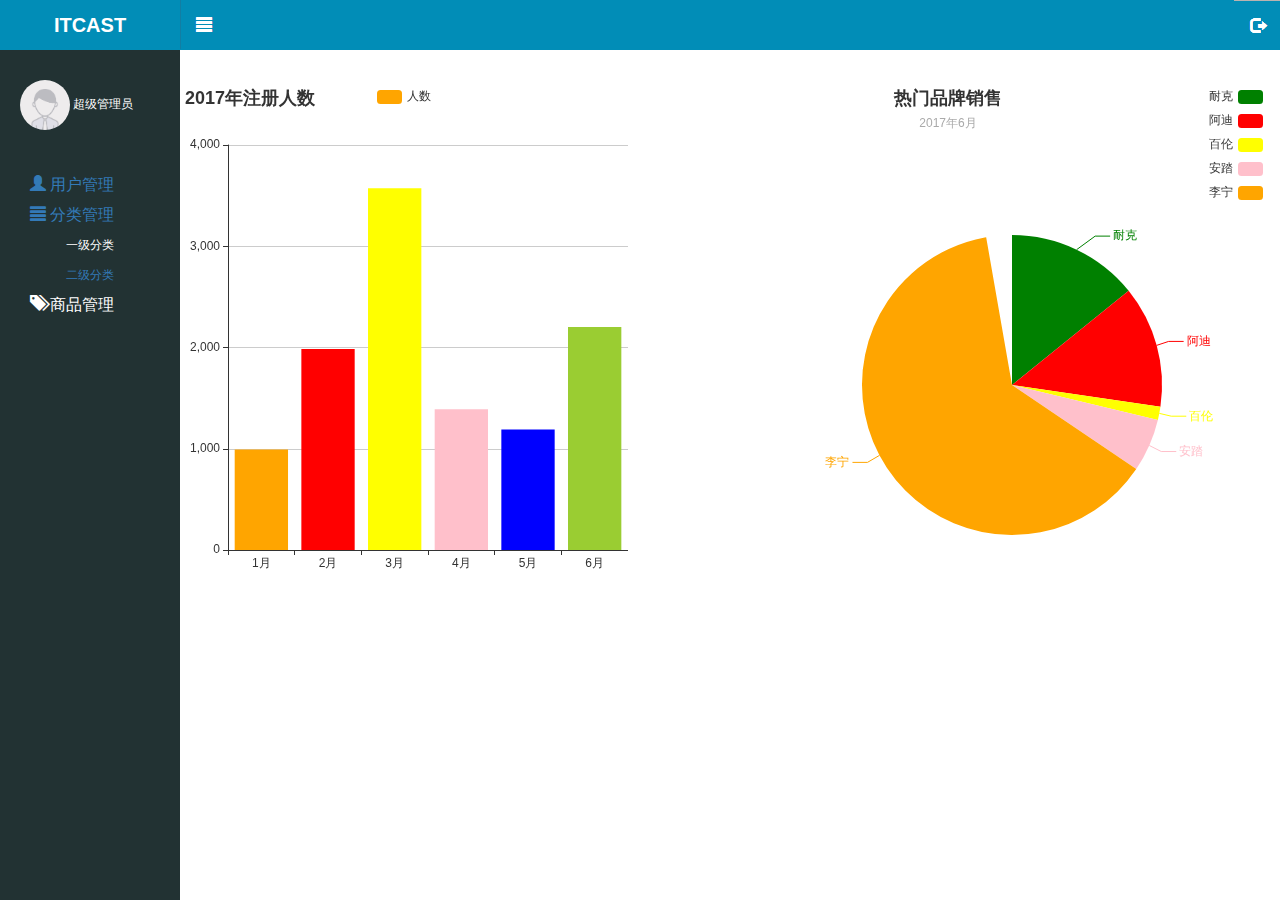
<file: public/admin/index.html>
<!DOCTYPE html>
<html lang="en">
<head>
    <meta charset="UTF-8">
    <title>Title</title>
    <link rel="stylesheet" href="css/index.css">
    <link rel="stylesheet" href="lib/bootstrap/css/bootstrap.css">
</head>
<body>
<div class="box">
    <div class="header">
        <h2 class="header-l">ITCAST</h2>
        <div class="header-l">
            <a href="###"><img src="images/header-l.png" alt=""> </a>
        </div>
        <div class="header-r">
            <a href="###" class="btn-primary" data-toggle="modal" data-target=".bs-example-modal-sm"><img src="images/header-r.png" alt=""></a>
        </div>

    </div>
    <div class="commin">
        <div class="com-l">
            <div class="com-l-top">
                <a href="###"><img src="images/default.png" alt=""></a>
                超级管理员
            </div>
            <ul>
                <li><a href="userManage.html"><i class="glyphicon glyphicon-user"></i>用户管理</a></li>
                <li><a href="first.html"><i class="glyphicon glyphicon-align-justify"></i>分类管理</a>
                    <ol>
                        <li>一级分类</li>
                        <li><a href="second.html">二级分类</a></li>
                    </ol>
                </li>
                <li><i class="glyphicon glyphicon-tags"></i>商品管理</li>

            </ul>
        </div>
    </div>
    <div class="ad_content">
        <div class="picTable"></div>
        <div class="picTable"></div>
    </div>




    <!--退出-->
    <div class="modal fade bs-example-modal-sm" tabindex="-1" role="dialog" aria-labelledby="mySmallModalLabel">
        <div class="modal-dialog modal-sm" role="document">
            <div class="modal-content">
                <div class="modal-header">
                    <button type="button" class="close" data-dismiss="modal" aria-label="Close"><span
                            aria-hidden="true">&times;</span></button>
                    <h4 class="modal-title" id="myModalLabel">温馨提示</h4>
                </div>
                <div class="modal-body">
                    <p>您确定要退出后台系统吗</p>
                </div>
                <div class="modal-footer">
                    <button type="button" class="btn btn-default" data-dismiss="modal">取消</button>
                    <button type="button" class="btnT btn-primary">确定</button>
                </div>
            </div>
        </div>
    </div>
</div>
<script src="lib/jquery/jquery.js"></script>
<script src="lib/bootstrap/js/bootstrap.js"></script>
<script src="lib/echarts/echarts.min.js"></script>
<script src="js/index.js"></script>
</body>
</html>
</file>
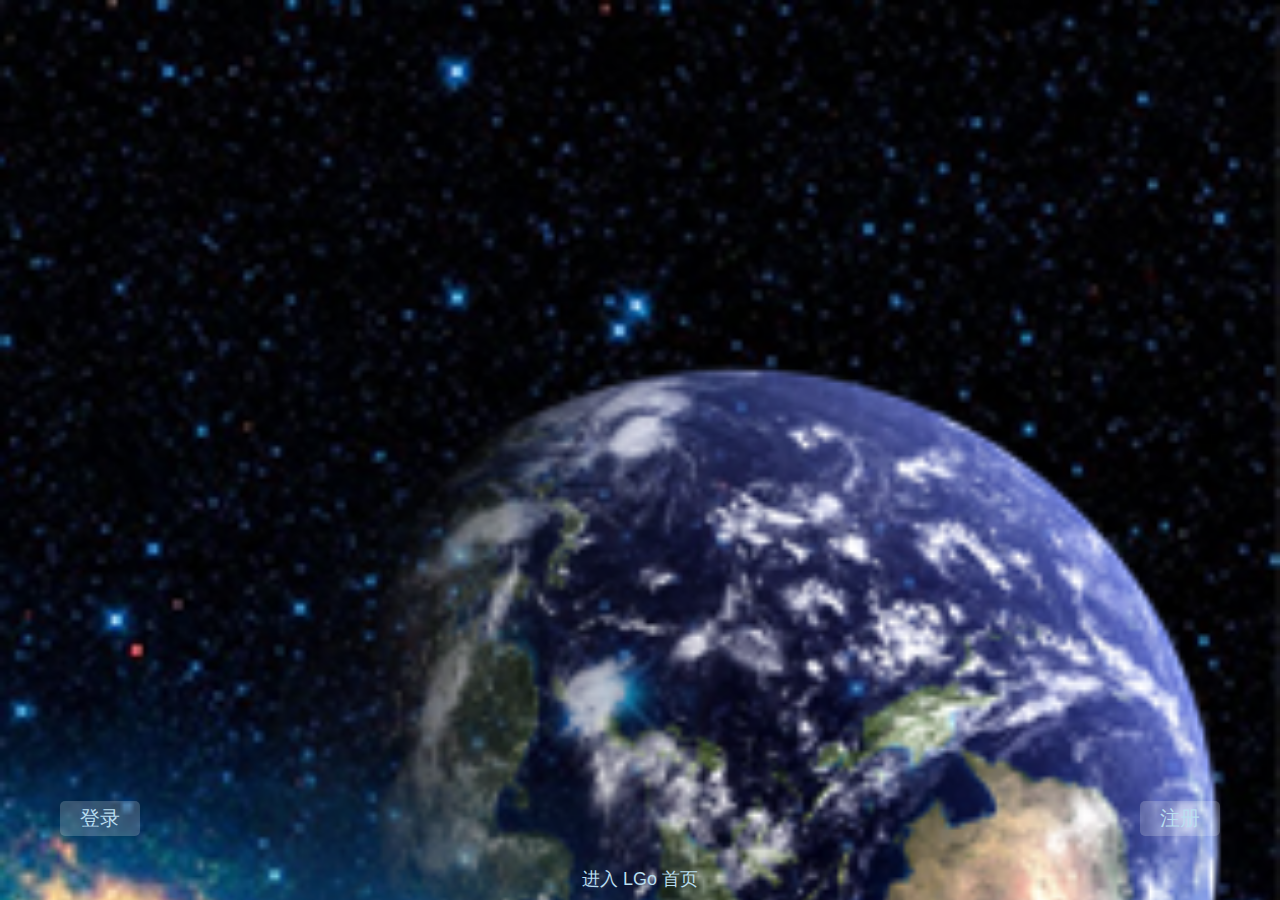
<file: public/mobile/index.html>
<!DOCTYPE html>
<html lang="en">
<head>
    <meta charset="UTF-8">
    <title>LGo,一起购</title>
    <meta name="viewport"
          content="width=device-width, user-scalable=no, initial-scale=1.0, maximum-scale=1.0, minimum-scale=1.0">
    <link rel="stylesheet" href="css/index.css">
</head>
<body>
    <div class="login1">
        <div class="log">
            <a href="user/register.html">登录</a>
            <a href="user/login.html">注册</a>
        </div>
        <div class="enterGoods">
            <a href="goodsIndex.html">进入 LGo 首页</a>
        </div>


    </div>

</body>
</html>
</file>
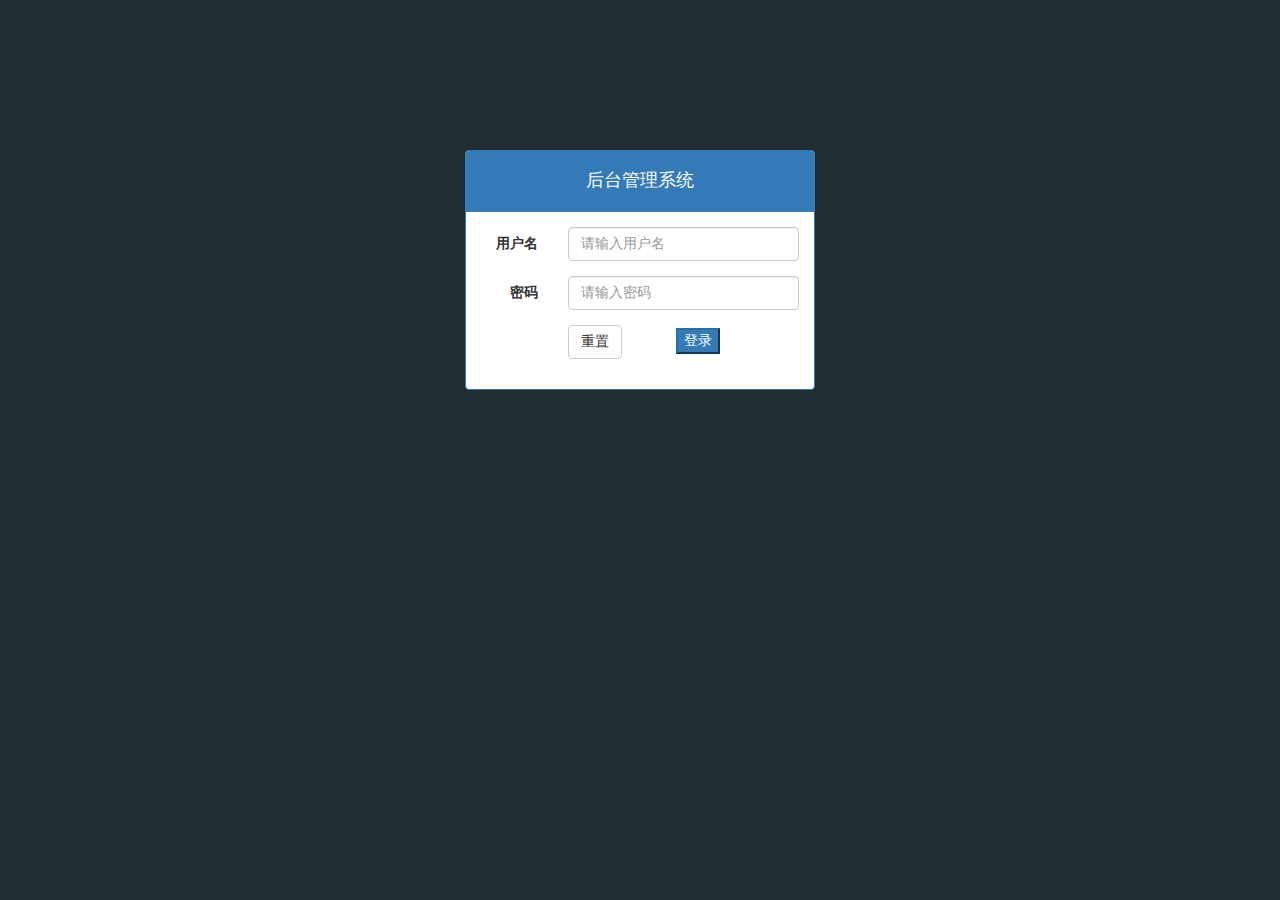
<file: public/admin/login.html>
<!DOCTYPE html>
<html>

<head lang="en">
    <meta charset="UTF-8">
    <title>后台管理系统-登录</title>
    <link rel="stylesheet" href="./lib/bootstrap/css/bootstrap.css" />
    <link rel="stylesheet" href="./lib/bootstrap-validator/css/bootstrapValidator.css">
    <link rel="stylesheet" href="./lib/nprogress/nprogress.css" />
    <link rel="stylesheet" href="css/login.css">
</head>

<body class="bg_login">
    <div class="container">
        <div class="col-md-4 col-md-offset-4">
            <div class="panel panel-primary mt_150">
                <div class="panel-heading text-center">
                    <h4>后台管理系统</h4>
                </div>
                <div class="panel-body">
                    <form id="form" class="form-horizontal" autocomplete="off">
                        <div class="form-group">
                            <label for="inputUserName3" class="col-sm-3 control-label">用户名</label>
                            <div class="col-sm-9">
                                <input name="username" type="text" class="form-control" id="inputUserName3" placeholder="请输入用户名">
                            </div>
                        </div>
                        <div class="form-group">
                            <label for="inputPassword3" class="col-sm-3 control-label">密码</label>
                            <div class="col-sm-9">
                                <input name="password" type="password" class="form-control" id="inputPassword3" placeholder="请输入密码">
                            </div>
                        </div>
                        <div class="form-group">
                            <div class="col-sm-offset-3 col-sm-10">
                                <button type="reset" class="btn btn-default mr_50">重置</button>
                                <button type="submit" class="btnT btn-primary">登录</button>
                            </div>
                        </div>
                    </form>
                </div>
            </div>
        </div>
    </div>
    <script src="./lib/jquery/jquery.min.js"></script>
    <script src="./lib/bootstrap/js/bootstrap.min.js"></script>
    <script src="./lib/bootstrap-validator/js/bootstrapValidator.js"></script>
    <script src="./lib/nprogress/nprogress.js"></script>
    <script src="js/login.js"></script>
    <script src="js/admin.js"></script>
</body>

</html>
</file>
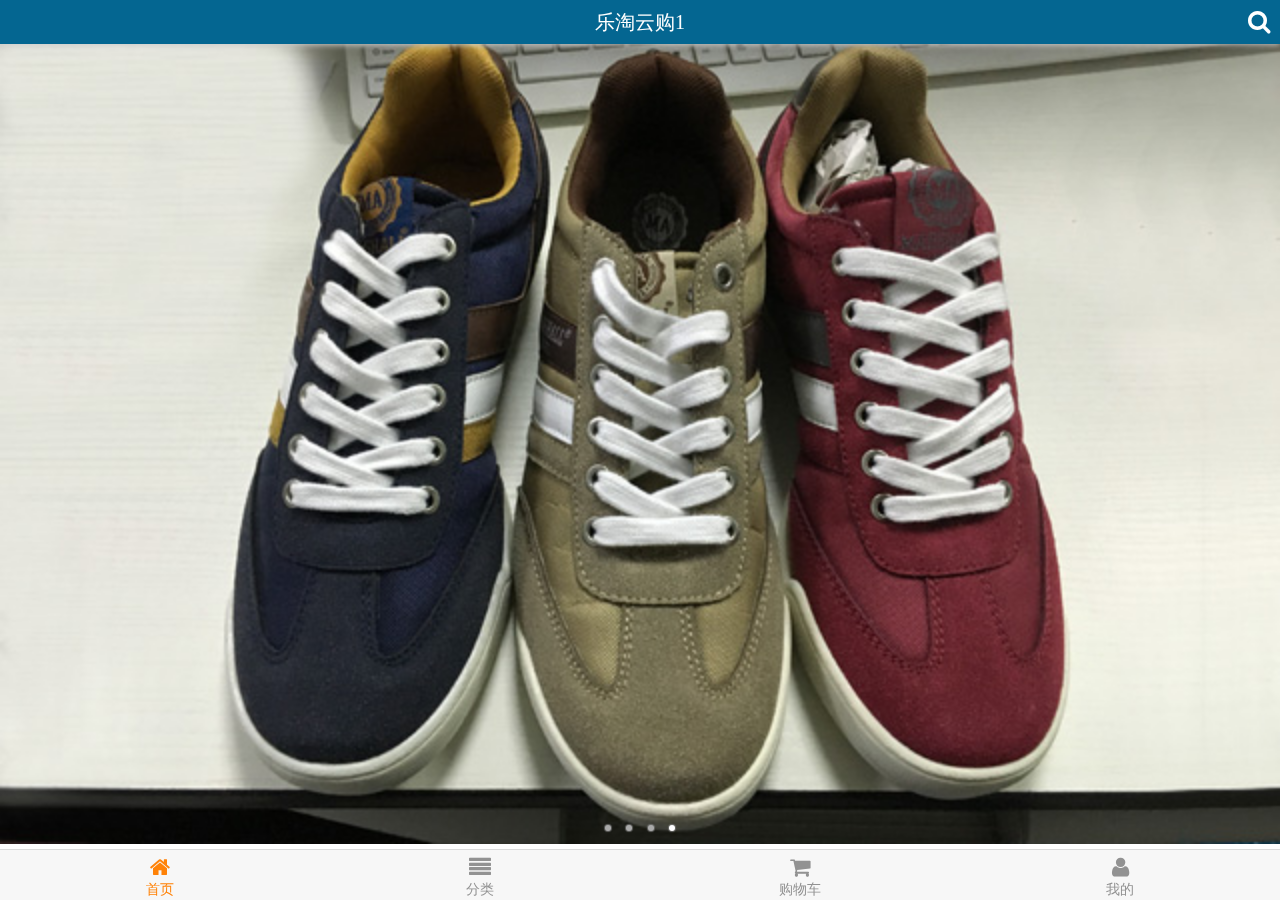
<file: public/mobile/goodsIndex.html>
<!DOCTYPE html>
<html lang="en">
<head>
    <meta charset="UTF-8">
    <title>LGo,一起购</title>
    <meta name="viewport"
          content="width=device-width, user-scalable=no, initial-scale=1.0, maximum-scale=1.0, minimum-scale=1.0">
    <link rel="icon" href="favicon.ico">
    <link rel="stylesheet" href="lib/mui/mui.min.css">
    <link rel="stylesheet" href="lib/fonts/font-awesome.min.css">

    <link rel="stylesheet" href="css/goodsIndex.css">
</head>
<body class="mui-android mui-android-5 mui-android-5-0">
<div class="lt-show">
    <!--头部-->
    <!--头部-->
    <header class="lt-header mui-bar mui-bar-nav">
        <a href="search/search.html" id="info" class="mui-icon fa fa-search mui-pull-right"></a>
        <h1 class="mui-title">乐淘云购1</h1>
    </header>

    <!--底部-->
    <footer class="lt-footer mui-bar mui-bar-tab ">
        <a class="mui-item mui-active" href="goodsIndex.html">
            <span class="mui-icon fa fa-home"></span>
            <span class="mui-tab-label">首页</span>
        </a>
        <a class="mui-item" href="classify.html">
            <span class="mui-icon fa fa-align-justify"></span>
            <span class="mui-tab-label">分类</span>
        </a>
        <a class="mui-item" href="shopping.html">
            <span class="mui-icon fa fa-shopping-cart"></span>
            <span class="mui-tab-label">购物车</span>
        </a>
        <a class="mui-item" href="user/user.html">
            <span class="mui-icon fa fa-user"></span>
            <span class="mui-tab-label">我的</span>
        </a>
    </footer>



    <div class="lt-comment mui-scroll-wrapper">
        <div class="mui-scroll">
                <!--图片轮播-->
                <div id="slider" class="mui-slider" data-slidershowtimer="223">
                    <div class=" mui-slider-group mui-slider-loop"
                         style="transform: translate3d(-1440px, 0px, 0px) translateZ(0px); transition-timing-function: cubic-bezier(0.165, 0.84, 0.44, 1); transition-duration: 0ms;">
                        <!-- 额外增加的一个节点(循环轮播：第一个节点是最后一张轮播) -->
                        <div class="mui-slider-item mui-slider-item-duplicate">
                            <a href="#">
                                <img src="./images/banner4.png">
                            </a>
                        </div>
                        <!-- 第一张 -->
                        <div class="mui-slider-item">
                            <a href="#">
                                <img src="./images/banner1.png">
                            </a>
                        </div>
                        <!-- 第二张 -->
                        <div class="mui-slider-item">
                            <a href="#">
                                <img src="./images/banner2.png">
                            </a>
                        </div>
                        <!-- 第三张 -->
                        <div class="mui-slider-item">
                            <a href="#">
                                <img src="./images/banner3.png">
                            </a>
                        </div>
                        <!-- 第四张 -->
                        <div class="mui-slider-item mui-active">
                            <a href="#">
                                <img src="./images/banner4.png">
                            </a>
                        </div>
                        <!-- 额外增加的一个节点(循环轮播：最后一个节点是第一张轮播) -->
                        <div class="mui-slider-item mui-slider-item-duplicate">
                            <a href="#">
                                <img src="./images/banner1.png">
                            </a>
                        </div>
                    </div>
                    <div class="mui-slider-indicator">
                        <div class="mui-indicator"></div>
                        <div class="mui-indicator"></div>
                        <div class="mui-indicator"></div>
                        <div class="mui-indicator mui-active"></div>
                    </div>
                </div>
                <!--九宫格-->
                <div class="carousel">
                    <div class="shoe w mui-content">
                        <ul class="mui-table-view mui-grid-view mui-grid-9">
                            <li class="mui-table-view-cell mui-media mui-col-xs-4"><a href="#">
                                <img src="images/nav1.png" alt="">
                            </a></li>
                            <li class="mui-table-view-cell mui-media mui-col-xs-4"><a href="#">
                                <img src="images/nav2.png" alt="">
                            </a></li>
                            <li class="mui-table-view-cell mui-media mui-col-xs-4"><a href="#">
                                <img src="images/nav3.png" alt="">
                            </a></li>
                            <li class="mui-table-view-cell mui-media mui-col-xs-4"><a href="#">
                                <img src="images/nav4.png" alt="">
                            </a></li>
                            <li class="mui-table-view-cell mui-media mui-col-xs-4"><a href="#">
                                <img src="images/nav5.png" alt="">
                            </a></li>
                            <li class="mui-table-view-cell mui-media mui-col-xs-4"><a href="#">
                                <img src="images/nav6.png" alt="">
                            </a></li>
                        </ul>
                    </div>

                </div>
                <!--出售-->
                <div class="sale w">
                    <div class="s-l">
                        <a href="###"><img src="images/active1.png" alt=""></a>
                        <a href="###"><img src="images/active2.png" alt=""></a>
                        <a href="###"><img src="images/active4.png" alt=""></a>
                        <a href="###"><img src="images/active5.png" alt=""></a>
                    </div>
                    <div class="s-r">
                        <a href="###"><img src="images/active3.png" alt=""></a>
                    </div>
                </div>
                <!--品牌专区-->
                <div class="brand w">
                    <div class="b_t">
                        <img src="images/title0.png" alt="">
                    </div>
                    <div class="b_b">
                        <a href="###"><img src="images/brand1.png" alt=""></a>
                        <a href="###"><img src="images/brand2.png" alt=""></a>
                        <a href="###"><img src="images/brand3.png" alt=""></a>
                        <a href="###"><img src="images/brand4.png" alt=""></a>
                        <a href="###"><img src="images/brand5.png" alt=""></a>
                        <a href="###"><img src="images/brand6.png" alt=""></a>
                        <a href="###"><img src="images/brand7.png" alt=""></a>
                        <a href="###"><img src="images/brand8.png" alt=""></a>

                    </div>
                </div>
                <!--运动生活专区-->
                <div class="sport w">
                    <div class="s_t">
                        <img src="images/title1.png" alt="">
                    </div>
                    <div class="s_b">
                        <div class="sport-show">
                            <a href="###"><img src="images/product.jpg" alt=""></a>
                            <p>adidas阿迪达斯 男士 场下休闲篮球鞋</p>
                            <p class="price">
                                <i>&yen;560</i>
                                <span class="del">&yen;888</span>
                            </p>
                            <a href="search/merDetails.html" class="buy">立即购买</a>
                        </div>
                        <div class="sport-show">
                            <a href="###"><img src="images/product.jpg" alt=""></a>
                            <p>adidas阿迪达斯 男士 场下休闲篮球鞋</p>
                            <p class="price">
                                <i>&yen;560</i>
                                <span class="del">&yen;888</span>
                            </p>
                            <a href="search/merDetails.html" class="buy">立即购买</a>
                        </div>
                        <div class="sport-show">
                            <a href="###"><img src="images/product.jpg" alt=""></a>
                            <p>adidas阿迪达斯 男士 场下休闲篮球鞋</p>
                            <p class="price">
                                <i>&yen;560</i>
                                <span class="del">&yen;888</span>
                            </p>
                            <a href="search/merDetails.html" class="buy">立即购买</a>
                        </div>
                        <div class="sport-show">
                            <a href="###"><img src="images/product.jpg" alt=""></a>
                            <p>adidas阿迪达斯 男士 场下休闲篮球鞋</p>
                            <p class="price">
                                <i>&yen;560</i>
                                <span class="del">&yen;888</span>
                            </p>
                            <a href="search/merDetails.html" class="buy">立即购买</a>
                        </div>

                    </div>
                </div>
            </div>
    </div>

</div>

<script src="lib/mui/mui.min.js"></script>
<script src="js/goodsIndex.js"></script>

</body>
</html>
</file>
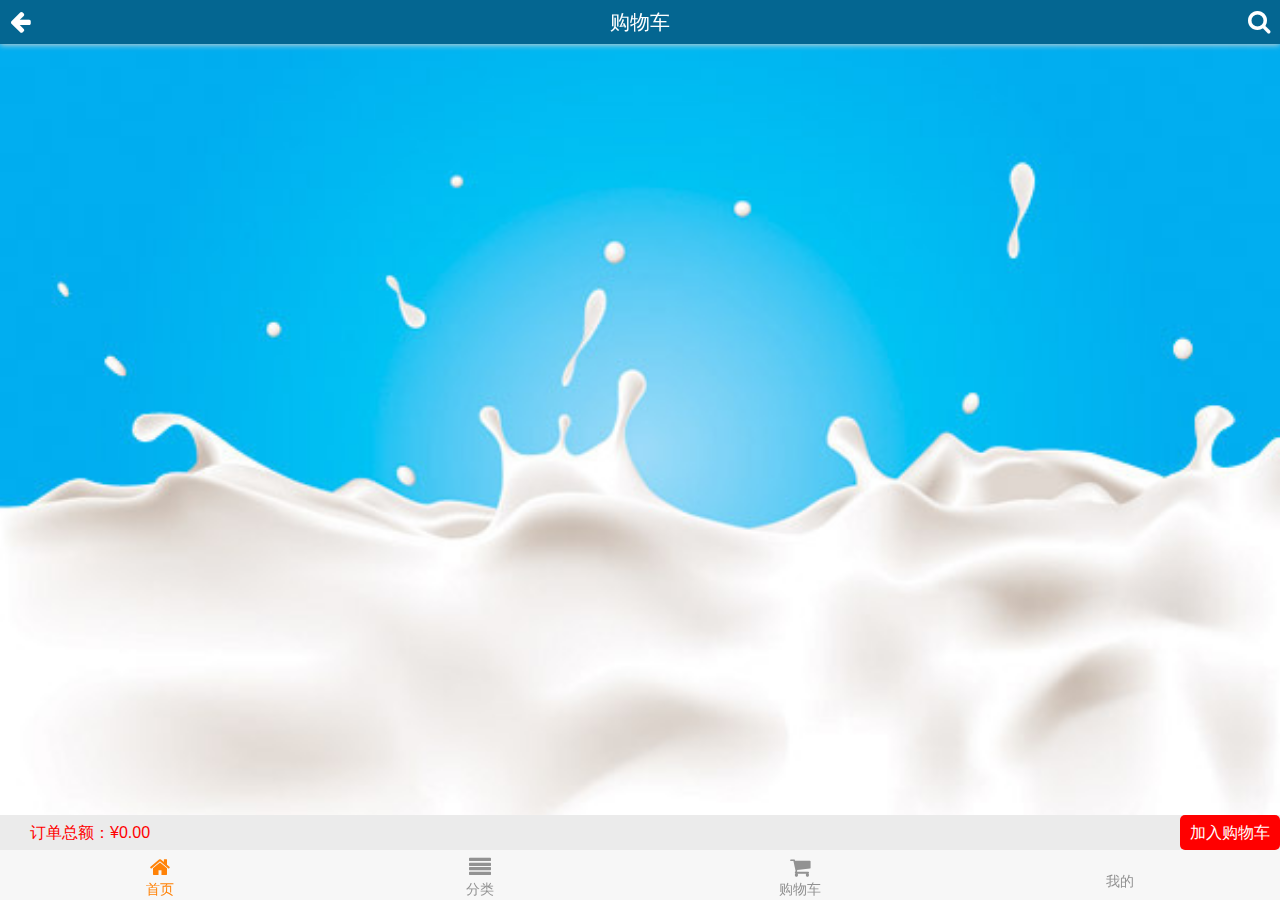
<file: public/mobile/search/merDetails.html>
<!DOCTYPE html>
<html lang="en">
<head>
    <meta charset="UTF-8">
    <title>LGo,一起购</title>
    <meta name="viewport"
          content="width=device-width, user-scalable=no, initial-scale=1.0, maximum-scale=1.0, minimum-scale=1.0">
    <link rel="icon" href="../favicon.ico">
    <link rel="stylesheet" href="../lib/mui/mui.min.css">
    <link rel="stylesheet" href="../css/search/merDetails.css">
    <link rel="stylesheet" href="../lib/fonts/font-awesome.min.css">
</head>
<body class="mui-android mui-android-5 mui-android-5-0">
<div class="lt-merDetails">
    <!--头部-->
    <header class="lt-header mui-bar mui-bar-nav">
        <a class="mui-icon fa fa-arrow-left mui-plus-visible"></a>
        <a href="search.html" id="info" class="mui-icon fa fa-search mui-pull-right"></a>
        <h1 class="mui-title">购物车</h1>
    </header>

    <!--底部-->
    <footer class="lt-footer mui-bar mui-bar-tab ">
        <a class="mui-item mui-active" href="../goodsIndex.html">
            <span class="mui-icon fa fa-home"></span>
            <span class="mui-tab-label">首页</span>
        </a>
        <a class="mui-item" href="../classify.html">
            <span class="mui-icon fa fa-align-justify"></span>
            <span class="mui-tab-label">分类</span>
        </a>
        <a class="mui-item" href="../shopping.html">
            <span class="mui-icon fa fa-shopping-cart"></span>
            <span class="mui-tab-label">购物车</span>
        </a>
        <a class="mui-item" href="../user/user.html">
            <span class="mui-icon fa fa-user-o"></span>
            <span class="mui-tab-label">我的</span>
        </a>
    </footer>

    <!--主体-->
    <div class="lt-comment" id="wrapper">


        <div class="mui-scroll-wrapper">
            <div class="mui-scroll">
                <div class="com">
                    <!--图片轮播-->
                    <div id="slider" class="mui-slider" data-slidershowtimer="223">
                        <div class=" mui-slider-group mui-slider-loop"
                             style="transform: translate3d(-1440px, 0px, 0px) translateZ(0px); transition-timing-function: cubic-bezier(0.165, 0.84, 0.44, 1); transition-duration: 0ms;">
                            <!-- 额外增加的一个节点(循环轮播：第一个节点是最后一张轮播) -->
                            <div class="mui-slider-item mui-slider-item-duplicate">
                                <a href="#">
                                    <img src="../images/milk1.jpg">
                                </a>
                            </div>
                            <!-- 第一张 -->
                            <div class="mui-slider-item">
                                <a href="#">
                                    <img src="../images/milk2.jpg">
                                </a>
                            </div>
                            <!-- 第二张 -->
                            <div class="mui-slider-item">
                                <a href="#">
                                    <img src="../images/milk1.jpg">
                                </a>
                            </div>
                            <!-- 第三张 -->
                            <div class="mui-slider-item">
                                <a href="#">
                                    <img src="../images/milk2.jpg">
                                </a>
                            </div>
                            <!-- 第四张 -->
                            <div class="mui-slider-item mui-active">
                                <a href="#">
                                    <img src="../images/milk1.jpg">
                                </a>
                            </div>
                            <!-- 额外增加的一个节点(循环轮播：最后一个节点是第一张轮播) -->
                            <div class="mui-slider-item mui-slider-item-duplicate">
                                <a href="#">
                                    <img src="../images/milk2.jpg">
                                </a>
                            </div>
                        </div>
                        <div class="mui-slider-indicator">
                            <div class="mui-indicator"></div>
                            <div class="mui-indicator"></div>
                            <div class="mui-indicator"></div>
                            <div class="mui-indicator mui-active"></div>
                        </div>
                    </div>

                </div>
                <div class="details">
                    <p>三元冰岛酸牛奶</p>
                    <p><span>规格</span> 200g×6盒 <span>| 口味</span>原味 <span>| 包装种类</span> 礼盒类</p>
                    <p class="price">&yen;17.9 <span>超市推荐</span></p>
                    <span>满88元包邮(20kg内)</span>
                    <a class="fenxiang" href="###"><img src="../images/分享.png" alt=""></a>
                </div>
                <div class="xihuan">
                    <p>猜你喜欢</p>
                    <!--运动生活专区-->
                    <div class="sport w">
                        <div class="s_b">
                            <div class="sport-show">
                                <a href="###"> <img src="../images/milk1.jpg"></a>
                                <p>早餐喝三元，精神一整天</p>
                                <p class="price">
                                    <i>&yen;560</i>
                                    <span class="del">&yen;888</span>
                                </p>
                                <a href="###"><span class="buy mui-icon fa fa-shopping-cart"></span></a>
                            </div>
                            <div class="sport-show">
                                <a href="###"> <img src="../images/milk1.jpg"></a>
                                <p>小样，来啊，来喝我啊</p>
                                <p class="price">
                                    <i>&yen;560</i>
                                    <span class="del">&yen;888</span>
                                </p>
                                <a href="###"><span class="buy mui-icon fa fa-shopping-cart"></span></a>
                            </div>
                            <div class="sport-show">
                                <a href="###"> <img src="../images/milk2.jpg"></a>
                                <p>小样，来啊，来喝我啊</p>
                                <p class="price">
                                    <i>&yen;560</i>
                                    <span class="del">&yen;888</span>
                                </p>
                                <a href="###"><span class="buy mui-icon fa fa-shopping-cart"></span></a>
                            </div>
                            <div class="sport-show">
                                <a href="###"> <img src="../images/milk2.jpg"></a>
                                <p>早餐喝三元，精神一整天</p>
                                <p class="price">
                                    <i>&yen;560</i>
                                    <span class="del">&yen;888</span>
                                </p>
                                <a href="###"><span class="buy mui-icon fa fa-shopping-cart"></span></a>
                            </div>

                        </div>
                    </div>
                </div>
            </div>
        </div>


        <div class="comment-b">
            <span>订单总额：<i>&yen;0.00</i></span>
            <a href="../shopping.html">加入购物车</a>
        </div>
    </div>

</div>

<script src="../lib/mui/mui.min.js"></script>
<script src="../js/merDetails.js"></script>
<script src="../js/callback.js"></script>

</body>
</html>
</file>
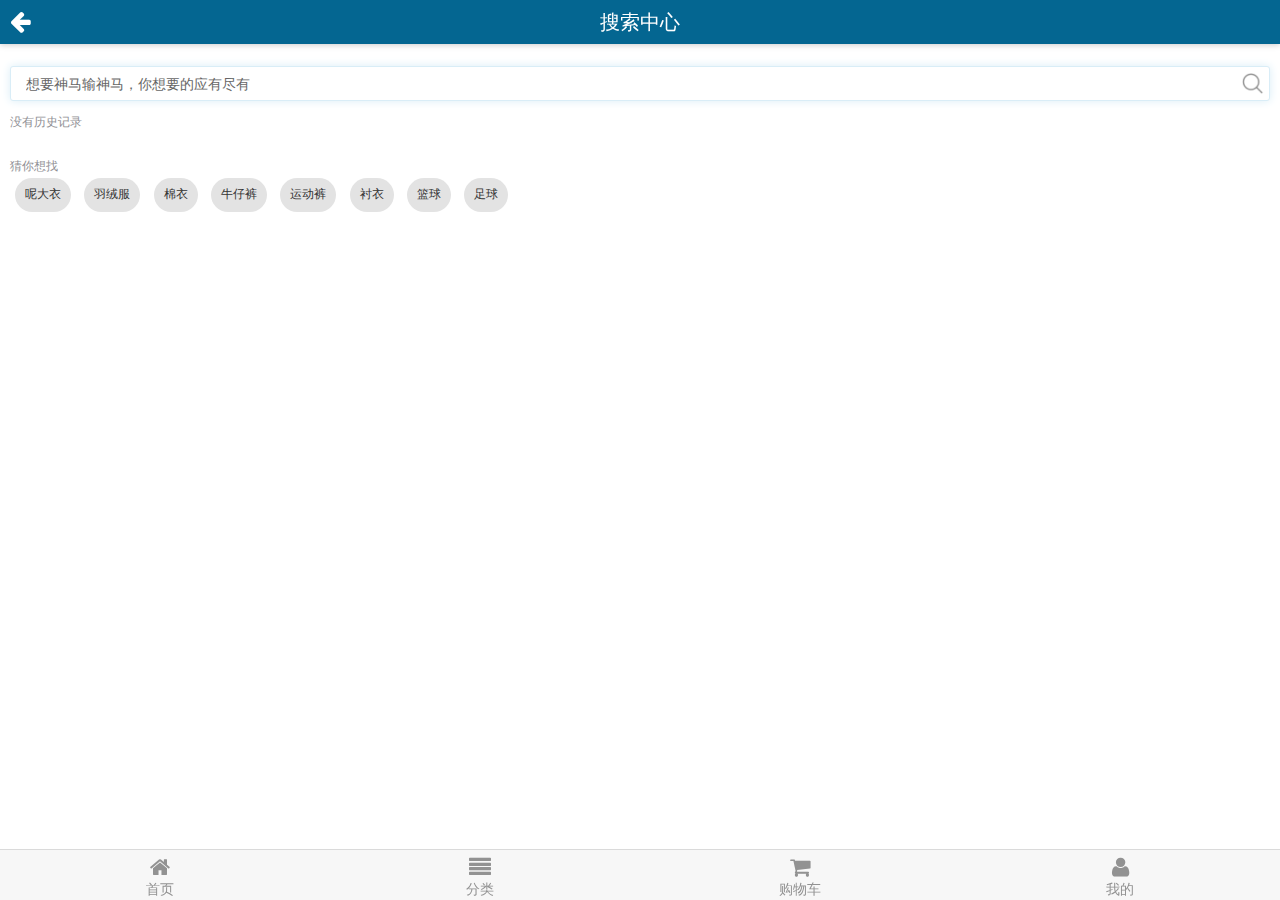
<file: public/mobile/search/search.html>
<!DOCTYPE html>
<html lang="en">
<head>
    <meta charset="UTF-8">
    <title>LGo,一起购</title>
    <meta name="viewport"
          content="width=device-width, user-scalable=no, initial-scale=1.0, maximum-scale=1.0, minimum-scale=1.0">
    <link rel="icon" href="../favicon.ico">
    <link rel="stylesheet" href="../lib/mui/mui.min.css">
    <link rel="stylesheet" href="../css/search/search.css">
    <link rel="stylesheet" href="../lib/fonts/font-awesome.min.css">
</head>
<body class="mui-android mui-android-5 mui-android-5-0">
<div class="lt-login">
    <!--头部-->
    <header class="lt-header mui-bar mui-bar-nav">
        <a class="mui-icon fa fa-arrow-left mui-plus-visible"></a>
        <h1 class="mui-title">搜索中心</h1>
    </header>

    <!--底部-->
    <footer class="lt-footer mui-bar mui-bar-tab ">
        <a class="mui-item" href="../goodsIndex.html">
            <span class="mui-icon fa fa-home"></span>
            <span class="mui-tab-label">首页</span>
        </a>
        <a class="mui-item" href="../classify.html">
            <span class="mui-icon fa fa-align-justify"></span>
            <span class="mui-tab-label">分类</span>
        </a>
        <a class="mui-item" href="../shopping.html">
            <span class="mui-icon fa fa-shopping-cart"></span>
            <span class="mui-tab-label">购物车</span>
        </a>
        <a class="mui-item" href="../user/user.html">
            <span class="mui-icon fa fa-user"></span>
            <span class="mui-tab-label mui-active">我的</span>
        </a>
    </footer>

    <!--主体-->
    <div class="comment">
        <!--认证-->
        <div class="code">
            <input  class="inputHis" type="text" placeholder="想要神马输神马，你想要的应有尽有">
            <a class="searchHis" href="###"><img src="../images/search.png" alt=""></a>
        </div>
        <div class="historyH">
            <p class="jilu">没有历史记录</p>
            <p class="browse">您浏览过：<span class="clear">清空记录</span></p>
            <ul class="historyUl"></ul>
        </div>
        <div class="seek">
            <p>猜你想找</p>
            <ul class="seekUl">
                <li><a href="merDetails.html">呢大衣</a></li>
                <li><a href="">羽绒服</a></li>
                <li><a href="">棉衣</a></li>
                <li><a href="">牛仔裤</a></li>
                <li><a href="">运动裤</a></li>
                <li><a href="">衬衣</a></li>
                <li><a href="">篮球</a></li>
                <li><a href="">足球</a></li>
            </ul>
        </div>
    </div>
</div>


<script type="text/template" id="hisHistory">

        <%for(var i = 0;i< list.length;i++){%>
        <li><%=list[i]%></li>
        <%}%>




</script>

<script src="../lib/mui/mui.min.js"></script>
<script src="../lib/artTemplate/template-native.js"></script>
<script src="../js/callback.js"></script>
<script src="../js/search.js"></script>

</body>
</html>
</file>
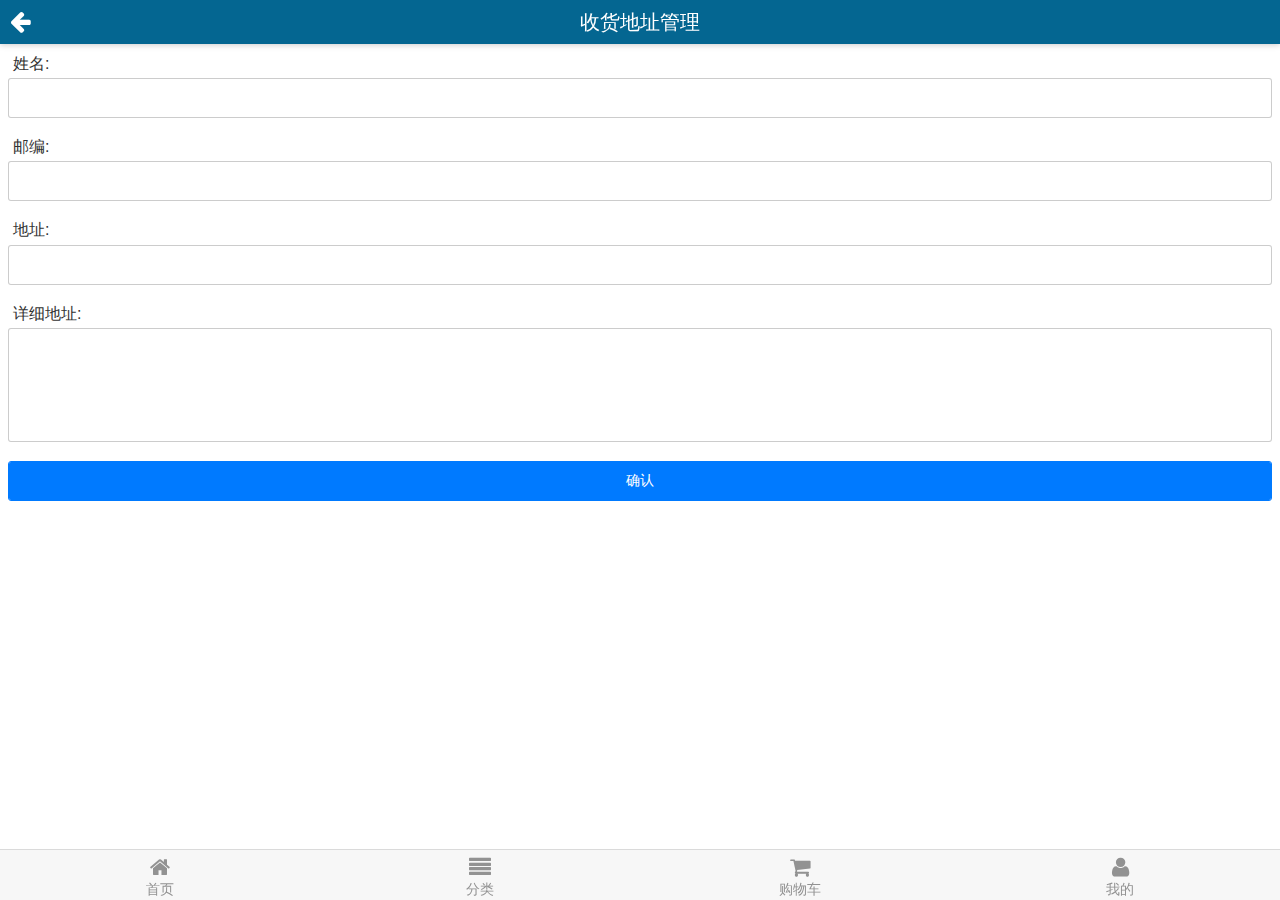
<file: public/mobile/user/alterProfile.html>
<!DOCTYPE html>
<html lang="en">
<head>
    <meta charset="UTF-8">
    <title>LGo,一起购</title>
    <meta name="viewport"
          content="width=device-width, user-scalable=no, initial-scale=1.0, maximum-scale=1.0, minimum-scale=1.0">
    <link rel="icon" href="../favicon.ico">
    <link rel="stylesheet" href="../lib/mui/mui.min.css">
    <link rel="stylesheet" href="../lib/fonts/font-awesome.min.css">
    <link rel="stylesheet" href="../css/user/alterProfile.css">
</head>
<body class="mui-android mui-android-5 mui-android-5-0">
<div class="lt-alterProfile">
    <!--头部-->
    <header class="lt-header mui-bar mui-bar-nav">
        <a class="mui-icon fa fa-arrow-left mui-plus-visible"></a>
        <h1 class="mui-title">收货地址管理</h1>
    </header>

    <!--底部-->
    <footer class="lt-footer mui-bar mui-bar-tab ">
        <a class="mui-item" href="../goodsIndex.html">
            <span class="mui-icon fa fa-home"></span>
            <span class="mui-tab-label">首页</span>
        </a>
        <a class="mui-item" href="../classify.html">
            <span class="mui-icon fa fa-align-justify"></span>
            <span class="mui-tab-label">分类</span>
        </a>
        <a class="mui-item" href="../shopping.html">
            <span class="mui-icon fa fa-shopping-cart"></span>
            <span class="mui-tab-label">购物车</span>
        </a>
        <a class="mui-item" href="user.html">
            <span class="mui-icon fa fa-user"></span>
            <span class="mui-tab-label mui-active">我的</span>
        </a>
    </footer>

    <!--主体-->
    <div class="comment w">
        <!--tel-->
        <div class="tel">
            <label for="">姓名:</label>
            <input type="text">
        </div>
        <!--邮编-->
        <div class="postcode">
            <label for="">邮编:</label>
            <input type="text">
        </div>
        <!--地址-->
        <div class="postcode">
            <label for="">地址:</label>
            <input type="text">
        </div>
        <!--详细地址-->
        <div class="detailPost">
            <label for="">详细地址:</label>
            <textarea id="textarea" rows="6"></textarea>
        </div>

        <!--注册按钮-->
        <div class="btn">
            <button type="button" class="mui-btn mui-btn-primary" onclick="return false;">确认</button>
        </div>
    </div>
</div>


<script src="../js/callback.js"></script>
</body>
</html>
</file>
<file: public/admin/lib/nprogress/nprogress.css>
/* Make clicks pass-through */
#nprogress {
  pointer-events: none;
}

#nprogress .bar {
  background: greenyellow;

  position: fixed;
  z-index: 10000;
  top: 0;
  left: 0;

  width: 100%;
  height: 2px;
}

/* Fancy blur effect */
#nprogress .peg {
  display: block;
  position: absolute;
  right: 0px;
  width: 100px;
  height: 100%;
  box-shadow: 0 0 10px #29d, 0 0 5px #29d;
  opacity: 1.0;

  -webkit-transform: rotate(3deg) translate(0px, -4px);
      -ms-transform: rotate(3deg) translate(0px, -4px);
          transform: rotate(3deg) translate(0px, -4px);
}

/* Remove these to get rid of the spinner */
#nprogress .spinner {
  display: block;
  position: fixed;
  z-index: 1031;
  top: 15px;
  right: 15px;
}

#nprogress .spinner-icon {
  width: 18px;
  height: 18px;
  box-sizing: border-box;

  border: solid 2px transparent;
  border-top-color: #29d;
  border-left-color: #29d;
  border-radius: 50%;

  -webkit-animation: nprogress-spinner 400ms linear infinite;
          animation: nprogress-spinner 400ms linear infinite;
}

.nprogress-custom-parent {
  overflow: hidden;
  position: relative;
}

.nprogress-custom-parent #nprogress .spinner,
.nprogress-custom-parent #nprogress .bar {
  position: absolute;
}

@-webkit-keyframes nprogress-spinner {
  0%   { -webkit-transform: rotate(0deg); }
  100% { -webkit-transform: rotate(360deg); }
}
@keyframes nprogress-spinner {
  0%   { transform: rotate(0deg); }
  100% { transform: rotate(360deg); }
}
</file>
<file: public/admin/css/login.css>
body {
  font-family: "Microsoft YaHei";
}
a:hover,
a:active,
a:focus {
  text-decoration: none;
}
/*login page*/
.bg_login {
  background: #222d32;
}
.mt_150 {
  margin-top: 150px;
}
.mr_50 {
  margin-right: 50px;
}
.mb_15 {
  margin-bottom: 15px;
}
</file>
<file: public/mobile/css/user/alterProfile.css>
.lt-header {
  background: #046691;
  font-family: "微软雅黑";
}
.lt-header h1 {
  font-size: 20px;
  color: #ffffff;
}
.lt-header a {
  color: #ffffff;
}
.lt-header h1 {
  font-size: 20px;
  color: #ffffff;
}
.lt-header a {
  color: #ffffff;
}
.lt-header .mui-plus-visible {
  display: inline-block !important;
}
.lt-header .mui-plus-visible {
  display: inline-block !important;
}
.lt-footer {
  width: 100%;
}
.lt-footer .mui-item {
  display: table-cell;
  overflow: hidden;
  width: 1%;
  height: 50px;
  text-align: center;
  vertical-align: middle;
  white-space: nowrap;
  text-overflow: ellipsis;
  color: #929292;
}
.lt-footer .mui-tab-label {
  font-size: 14px;
  display: block;
  overflow: hidden;
  text-overflow: ellipsis;
}
.lt-footer .mui-icon {
  font-size: 24px;
  position: relative;
  z-index: 20;
  padding-top: 5px;
  padding-bottom: 3px;
}
.lt-footer .mui-item.mui-active {
  color: #ff8207;
}
.lt-footer .mui-icon {
  font-size: 22px;
}
.lt-footer .mui-item {
  display: table-cell;
  overflow: hidden;
  width: 1%;
  height: 50px;
  text-align: center;
  vertical-align: middle;
  white-space: nowrap;
  text-overflow: ellipsis;
  color: #929292;
}
.lt-footer .mui-tab-label {
  font-size: 14px;
  display: block;
  overflow: hidden;
  text-overflow: ellipsis;
}
.lt-footer .mui-icon {
  font-size: 24px;
  position: relative;
  z-index: 20;
  padding-top: 5px;
  padding-bottom: 3px;
}
.lt-footer .mui-item.mui-active {
  color: #ff8207;
}
.lt-footer .mui-icon {
  font-size: 22px;
}
.comment {
  width: 100%;
  margin-top: 66px;
}
.comment input {
  font: 16px/1.14 arial;
}
.comment .registerBtn {
  width: 100%;
  height: 40px;
  margin-top: 15px;
}
.comment .registerBtn button {
  width: 100%;
  height: 40px;
}
.comment .member {
  width: 100%;
  margin-top: 15px;
  position: relative;
  font: 16px/1.14 arial;
}
.comment .member input[type=checkbox] {
  display: inline-block;
  width: 20px;
  height: 20px;
  vertical-align: middle;
  position: relative;
  left: 0;
  top: -3px;
}
.comment .member a {
  float: right;
  color: #0c7afe;
}
.lt-header {
  background: #046691;
  font-family: "微软雅黑";
}
.lt-header h1 {
  font-size: 20px;
  color: #ffffff;
}
.lt-header a {
  color: #ffffff;
}
.lt-footer {
  width: 100%;
}
.lt-footer .mui-item {
  display: table-cell;
  overflow: hidden;
  width: 1%;
  height: 50px;
  text-align: center;
  vertical-align: middle;
  white-space: nowrap;
  text-overflow: ellipsis;
  color: #929292;
}
.lt-footer .mui-tab-label {
  font-size: 14px;
  display: block;
  overflow: hidden;
  text-overflow: ellipsis;
}
.lt-footer .mui-icon {
  font-size: 24px;
  position: relative;
  z-index: 20;
  padding-top: 5px;
  padding-bottom: 3px;
}
.lt-footer .mui-item.mui-active {
  color: #ff8207;
}
.lt-footer .mui-icon {
  font-size: 22px;
}
/* reset */
html,
body,
h1,
h2,
h3,
h4,
h5,
h6,
div,
dl,
dt,
dd,
ul,
ol,
li,
p,
blockquote,
pre,
hr,
figure,
table,
caption,
th,
td,
form,
fieldset,
legend,
input,
button,
textarea,
menu {
  margin: 0;
  padding: 0;
}
header,
footer,
section,
article,
aside,
nav,
hgroup,
address,
figure,
figcaption,
menu,
details {
  display: block;
}
table {
  border-collapse: collapse;
  border-spacing: 0;
}
caption,
th {
  text-align: left;
  font-weight: normal;
}
html,
body,
fieldset,
img,
iframe,
abbr {
  border: 0;
}
i,
cite,
em,
var,
address,
dfn {
  font-style: normal;
}
[hidefocus],
summary {
  outline: 0;
}
li {
  list-style: none;
}
h1,
h2,
h3,
h4,
h5,
h6,
small {
  font-size: 100%;
}
sup,
sub {
  font-size: 83%;
}
pre,
code,
kbd,
samp {
  font-family: inherit;
}
q:before,
q:after {
  content: none;
}
textarea {
  overflow: auto;
  resize: none;
}
label,
summary {
  cursor: default;
}
a,
button {
  cursor: pointer;
}
h1,
h2,
h3,
h4,
h5,
h6,
em,
strong,
b {
  font-weight: bold;
}
ins,
u,
s,
a,
a:hover {
  text-decoration: none;
}
body,
textarea,
input,
button,
select,
keygen,
legend {
  font: 12px/1.14 arial;
  color: #333;
  outline: 0;
}
body {
  background: #fff;
}
a,
a:hover {
  color: #333;
}
.w {
  padding: 0 8px;
}
.fl {
  float: left;
}
.fr {
  float: right;
}
.lt-header {
  background: #046691;
  font-family: "微软雅黑";
}
.lt-header h1 {
  font-size: 20px;
  color: #ffffff;
}
.lt-header a {
  color: #ffffff;
}
.lt-header .mui-plus-visible {
  display: inline-block !important;
}
.lt-footer {
  width: 100%;
}
.lt-footer .mui-item {
  display: table-cell;
  overflow: hidden;
  width: 1%;
  height: 50px;
  text-align: center;
  vertical-align: middle;
  white-space: nowrap;
  text-overflow: ellipsis;
  color: #929292;
}
.lt-footer .mui-tab-label {
  font-size: 14px;
  display: block;
  overflow: hidden;
  text-overflow: ellipsis;
}
.lt-footer .mui-icon {
  font-size: 24px;
  position: relative;
  z-index: 20;
  padding-top: 5px;
  padding-bottom: 3px;
}
.lt-footer .mui-item.mui-active {
  color: #ff8207;
}
.lt-footer .mui-icon {
  font-size: 22px;
}
.comment {
  width: 100%;
  margin-top: 50px;
  margin-bottom: 70px;
  overflow-y: auto;
}
.comment label {
  display: inline-block;
  padding: 5px;
  font-size: 16px;
}
.comment .detailPost textarea {
  padding: 15px;
}
.comment .btn {
  width: 100%;
  height: 40px;
  margin-top: 15px;
}
.comment .btn button {
  width: 100%;
  height: 40px;
}
</file>
<file: public/admin/css/index.css>
/* reset */
html,
body,
h1,
h2,
h3,
h4,
h5,
h6,
div,
dl,
dt,
dd,
ul,
ol,
li,
p,
blockquote,
pre,
hr,
figure,
table,
caption,
th,
td,
form,
fieldset,
legend,
input,
button,
textarea,
menu {
  margin: 0;
  padding: 0;
}
header,
footer,
section,
article,
aside,
nav,
hgroup,
address,
figure,
figcaption,
menu,
details {
  display: block;
}
table {
  border-collapse: collapse;
  border-spacing: 0;
}
caption,
th {
  text-align: left;
  font-weight: normal;
}
html,
body,
fieldset,
img,
iframe,
abbr {
  border: 0;
}
i,
cite,
em,
var,
address,
dfn {
  font-style: normal;
}
[hidefocus],
summary {
  outline: 0;
}
li {
  list-style: none;
}
h1,
h2,
h3,
h4,
h5,
h6,
small {
  font-size: 100%;
}
sup,
sub {
  font-size: 83%;
}
pre,
code,
kbd,
samp {
  font-family: inherit;
}
q:before,
q:after {
  content: none;
}
textarea {
  overflow: auto;
  resize: none;
}
label,
summary {
  cursor: default;
}
a,
button {
  cursor: pointer;
}
h1,
h2,
h3,
h4,
h5,
h6,
em,
strong,
b {
  font-weight: bold;
}
ins,
u,
s,
a,
a:hover {
  text-decoration: none;
}
body,
textarea,
input,
button,
select,
keygen,
legend {
  font: 12px/1.14 arial;
  color: #333;
  outline: 0;
}
body {
  background: #fff;
}
a,
a:hover {
  color: #333;
}
.w {
  padding: 0 8px;
}
.fl {
  float: left;
}
.fr {
  float: right;
}
.box {
  width: 100%;
}
.box .header {
  width: 100%;
  height: 50px;
  background: #018db7;
  position: relative;
  z-index: 1;
}
.box .header h2 {
  width: 180px;
  height: 50px;
  line-height: 50px;
  text-align: center;
  margin-top: 0;
  float: left;
  color: #ffffff;
  font-weight: bolder;
  font-size: 20px;
}
.box .header .header-l {
  float: left;
}
.box .header .header-r {
  float: right;
}
.box .commin {
  width: 100%;
  height: 100%;
}
.box .commin .com-l {
  position: fixed;
  left: 0;
  top: 0;
  width: 180px;
  height: 100%;
  background: #223233;
  padding-top: 80px;
  padding-left: 20px;
  box-sizing: border-box;
}
.box .commin .com-l .com-l-top {
  color: #ffffff;
  font-size: 12px;
}
.box .commin .com-l .com-l-top a {
  display: inline-block;
  width: 50px;
  height: 50px;
  border-radius: 50%;
  overflow: hidden;
  vertical-align: middle;
}
.box .commin .com-l .com-l-top a img {
  width: 100%;
  vertical-align: middle;
}
.box .commin .com-l ul {
  width: 100%;
  margin-top: 40px;
  padding-left: 10px;
}
.box .commin .com-l ul > li {
  width: 100%;
  height: 30px;
  line-height: 30px;
  color: #ffffff;
  font-size: 16px;
}
.box .commin .com-l ul > li i {
  display: inline-block;
  width: 20px;
  height: 20px;
}
.box .commin .com-l ul > li:last-child {
  margin-top: 60px;
}
.box .commin .com-l ul > li ol {
  padding-left: 36px;
}
.box .commin .com-l ul > li ol li {
  font-size: 12px;
}
.box .commin .com-r {
  padding: 10px 10px 20px 190px;
  width: 100%;
  height: 30px;
  box-sizing: border-box;
}
.box .commin .com-r .com-r-t {
  width: 100%;
  height: 40px;
  line-height: 40px;
  padding-left: 20px;
  background: #f6f5f4;
  border-radius: 6px;
}
.box .commin .com-r .com-r-t a {
  display: inline-block;
  font-size: 16px;
}
.box .ad_content {
  width: 100%;
  height: 100%;
}
.box .ad_content .picTable {
  width: 50%;
  height: 500px;
  margin-top: 35px;
  float: left;
}
.box .modal-body p {
  color: red;
}
.ad_content {
  height: 500px;
  width: 100%;
}
.ad_content .picTable:first-child {
  width: 35%;
  float: left;
}
</file>
<file: public/mobile/css/index.css>
/* reset */
html,
body,
h1,
h2,
h3,
h4,
h5,
h6,
div,
dl,
dt,
dd,
ul,
ol,
li,
p,
blockquote,
pre,
hr,
figure,
table,
caption,
th,
td,
form,
fieldset,
legend,
input,
button,
textarea,
menu {
  margin: 0;
  padding: 0;
}
header,
footer,
section,
article,
aside,
nav,
hgroup,
address,
figure,
figcaption,
menu,
details {
  display: block;
}
table {
  border-collapse: collapse;
  border-spacing: 0;
}
caption,
th {
  text-align: left;
  font-weight: normal;
}
html,
body,
fieldset,
img,
iframe,
abbr {
  border: 0;
}
i,
cite,
em,
var,
address,
dfn {
  font-style: normal;
}
[hidefocus],
summary {
  outline: 0;
}
li {
  list-style: none;
}
h1,
h2,
h3,
h4,
h5,
h6,
small {
  font-size: 100%;
}
sup,
sub {
  font-size: 83%;
}
pre,
code,
kbd,
samp {
  font-family: inherit;
}
q:before,
q:after {
  content: none;
}
textarea {
  overflow: auto;
  resize: none;
}
label,
summary {
  cursor: default;
}
a,
button {
  cursor: pointer;
}
h1,
h2,
h3,
h4,
h5,
h6,
em,
strong,
b {
  font-weight: bold;
}
ins,
u,
s,
a,
a:hover {
  text-decoration: none;
}
body,
textarea,
input,
button,
select,
keygen,
legend {
  font: 12px/1.14 arial;
  color: #333;
  outline: 0;
}
body {
  background: #fff;
}
a,
a:hover {
  color: #333;
}
.w {
  padding: 0 8px;
}
.fl {
  float: left;
}
.fr {
  float: right;
}
.lt-header {
  background: #046691;
  font-family: "微软雅黑";
}
.lt-header h1 {
  font-size: 20px;
  color: #ffffff;
}
.lt-header a {
  color: #ffffff;
}
.lt-header .mui-plus-visible {
  display: inline-block !important;
}
.lt-footer {
  width: 100%;
}
.lt-footer .mui-item {
  display: table-cell;
  overflow: hidden;
  width: 1%;
  height: 50px;
  text-align: center;
  vertical-align: middle;
  white-space: nowrap;
  text-overflow: ellipsis;
  color: #929292;
}
.lt-footer .mui-tab-label {
  font-size: 14px;
  display: block;
  overflow: hidden;
  text-overflow: ellipsis;
}
.lt-footer .mui-icon {
  font-size: 24px;
  position: relative;
  z-index: 20;
  padding-top: 5px;
  padding-bottom: 3px;
}
.lt-footer .mui-item.mui-active {
  color: #ff8207;
}
.lt-footer .mui-icon {
  font-size: 22px;
}
.comment {
  width: 100%;
  margin-top: 66px;
}
.comment input {
  font: 16px/1.14 arial;
}
.comment .registerBtn {
  width: 100%;
  height: 40px;
  margin-top: 15px;
}
.comment .registerBtn button {
  width: 100%;
  height: 40px;
}
.comment .member {
  width: 100%;
  margin-top: 15px;
  position: relative;
  font: 16px/1.14 arial;
}
.comment .member input[type=checkbox] {
  display: inline-block;
  width: 20px;
  height: 20px;
  vertical-align: middle;
  position: relative;
  left: 0;
  top: -3px;
}
.comment .member a {
  float: right;
  color: #0c7afe;
}
.lt-header {
  background: #046691;
  font-family: "微软雅黑";
}
.lt-header h1 {
  font-size: 20px;
  color: #ffffff;
}
.lt-header a {
  color: #ffffff;
}
.lt-footer {
  width: 100%;
}
.lt-footer .mui-item {
  display: table-cell;
  overflow: hidden;
  width: 1%;
  height: 50px;
  text-align: center;
  vertical-align: middle;
  white-space: nowrap;
  text-overflow: ellipsis;
  color: #929292;
}
.lt-footer .mui-tab-label {
  font-size: 14px;
  display: block;
  overflow: hidden;
  text-overflow: ellipsis;
}
.lt-footer .mui-icon {
  font-size: 24px;
  position: relative;
  z-index: 20;
  padding-top: 5px;
  padding-bottom: 3px;
}
.lt-footer .mui-item.mui-active {
  color: #ff8207;
}
.lt-footer .mui-icon {
  font-size: 22px;
}
html,
body {
  width: 100%;
  height: 100%;
}
html .login1,
body .login1 {
  width: 100%;
  height: 100%;
  background-image: url("../images/login1.jpg");
  background-size: cover;
  position: relative;
}
html .login1 .log,
body .login1 .log {
  position: absolute;
  left: 0;
  bottom: 50px;
  width: 100%;
  padding: 0 60px;
  box-sizing: border-box;
  text-align: justify;
}
html .login1 .log:after,
body .login1 .log:after {
  content: '';
  display: inline-block;
  width: 100%;
  overflow: hidden;
}
html .login1 .log a,
body .login1 .log a {
  display: inline-block;
  width: 80px;
  height: 35px;
  line-height: 35px;
  text-align: center;
  background: rgba(255, 255, 255, 0.2);
  border-radius: 5px;
  font-size: 20px;
  color: #b9def0;
}
html .login1 .enterGoods,
body .login1 .enterGoods {
  position: absolute;
  bottom: 10px;
  left: 50%;
  transform: translateX(-50%);
  font-size: 18px;
}
html .login1 .enterGoods a,
body .login1 .enterGoods a {
  color: #b9def0;
}
</file>
<file: public/admin/lib/bootstrap-validator/css/bootstrapValidator.css>
/**
 * BootstrapValidator (http://bootstrapvalidator.com)
 * The best jQuery plugin to validate form fields. Designed to use with Bootstrap 3
 *
 * @author      http://twitter.com/nghuuphuoc
 * @copyright   (c) 2013 - 2014 Nguyen Huu Phuoc
 * @license     MIT
 */

.bv-form .help-block {
    margin-bottom: 0;
}
.bv-form .tooltip-inner {
    text-align: left;
}
.nav-tabs li.bv-tab-success > a {
    color: #3c763d;
}
.nav-tabs li.bv-tab-error > a {
    color: #a94442;
}
</file>
<file: public/mobile/css/goodsIndex.css>
/* reset */
html,
body,
h1,
h2,
h3,
h4,
h5,
h6,
div,
dl,
dt,
dd,
ul,
ol,
li,
p,
blockquote,
pre,
hr,
figure,
table,
caption,
th,
td,
form,
fieldset,
legend,
input,
button,
textarea,
menu {
  margin: 0;
  padding: 0;
}
header,
footer,
section,
article,
aside,
nav,
hgroup,
address,
figure,
figcaption,
menu,
details {
  display: block;
}
table {
  border-collapse: collapse;
  border-spacing: 0;
}
caption,
th {
  text-align: left;
  font-weight: normal;
}
html,
body,
fieldset,
img,
iframe,
abbr {
  border: 0;
}
i,
cite,
em,
var,
address,
dfn {
  font-style: normal;
}
[hidefocus],
summary {
  outline: 0;
}
li {
  list-style: none;
}
h1,
h2,
h3,
h4,
h5,
h6,
small {
  font-size: 100%;
}
sup,
sub {
  font-size: 83%;
}
pre,
code,
kbd,
samp {
  font-family: inherit;
}
q:before,
q:after {
  content: none;
}
textarea {
  overflow: auto;
  resize: none;
}
label,
summary {
  cursor: default;
}
a,
button {
  cursor: pointer;
}
h1,
h2,
h3,
h4,
h5,
h6,
em,
strong,
b {
  font-weight: bold;
}
ins,
u,
s,
a,
a:hover {
  text-decoration: none;
}
body,
textarea,
input,
button,
select,
keygen,
legend {
  font: 12px/1.14 arial;
  color: #333;
  outline: 0;
}
body {
  background: #fff;
}
a,
a:hover {
  color: #333;
}
.w {
  padding: 0 8px;
}
.fl {
  float: left;
}
.fr {
  float: right;
}
.lt-header {
  background: #046691;
  font-family: "微软雅黑";
}
.lt-header h1 {
  font-size: 20px;
  color: #ffffff;
}
.lt-header a {
  color: #ffffff;
}
.lt-header h1 {
  font-size: 20px;
  color: #ffffff;
}
.lt-header a {
  color: #ffffff;
}
.lt-header .mui-plus-visible {
  display: inline-block !important;
}
.lt-footer {
  width: 100%;
}
.lt-footer .mui-item {
  display: table-cell;
  overflow: hidden;
  width: 1%;
  height: 50px;
  text-align: center;
  vertical-align: middle;
  white-space: nowrap;
  text-overflow: ellipsis;
  color: #929292;
}
.lt-footer .mui-tab-label {
  font-size: 14px;
  display: block;
  overflow: hidden;
  text-overflow: ellipsis;
}
.lt-footer .mui-icon {
  font-size: 24px;
  position: relative;
  z-index: 20;
  padding-top: 5px;
  padding-bottom: 3px;
}
.lt-footer .mui-item.mui-active {
  color: #ff8207;
}
.lt-footer .mui-icon {
  font-size: 22px;
}
.lt-footer .mui-item {
  display: table-cell;
  overflow: hidden;
  width: 1%;
  height: 50px;
  text-align: center;
  vertical-align: middle;
  white-space: nowrap;
  text-overflow: ellipsis;
  color: #929292;
}
.lt-footer .mui-tab-label {
  font-size: 14px;
  display: block;
  overflow: hidden;
  text-overflow: ellipsis;
}
.lt-footer .mui-icon {
  font-size: 24px;
  position: relative;
  z-index: 20;
  padding-top: 5px;
  padding-bottom: 3px;
}
.lt-footer .mui-item.mui-active {
  color: #ff8207;
}
.lt-footer .mui-icon {
  font-size: 22px;
}
.comment {
  width: 100%;
  margin-top: 66px;
}
.comment input {
  font: 16px/1.14 arial;
}
.comment .registerBtn {
  width: 100%;
  height: 40px;
  margin-top: 15px;
}
.comment .registerBtn button {
  width: 100%;
  height: 40px;
}
.comment .member {
  width: 100%;
  margin-top: 15px;
  position: relative;
  font: 16px/1.14 arial;
}
.comment .member input[type=checkbox] {
  display: inline-block;
  width: 20px;
  height: 20px;
  vertical-align: middle;
  position: relative;
  left: 0;
  top: -3px;
}
.comment .member a {
  float: right;
  color: #0c7afe;
}
.lt-header {
  background: #046691;
  font-family: "微软雅黑";
}
.lt-header h1 {
  font-size: 20px;
  color: #ffffff;
}
.lt-header a {
  color: #ffffff;
}
.lt-footer {
  width: 100%;
}
.lt-footer .mui-item {
  display: table-cell;
  overflow: hidden;
  width: 1%;
  height: 50px;
  text-align: center;
  vertical-align: middle;
  white-space: nowrap;
  text-overflow: ellipsis;
  color: #929292;
}
.lt-footer .mui-tab-label {
  font-size: 14px;
  display: block;
  overflow: hidden;
  text-overflow: ellipsis;
}
.lt-footer .mui-icon {
  font-size: 24px;
  position: relative;
  z-index: 20;
  padding-top: 5px;
  padding-bottom: 3px;
}
.lt-footer .mui-item.mui-active {
  color: #ff8207;
}
.lt-footer .mui-icon {
  font-size: 22px;
}
.lt-header {
  background: #046691;
  font-family: "微软雅黑";
}
.lt-header h1 {
  font-size: 20px;
  color: #ffffff;
}
.lt-header a {
  color: #ffffff;
}
.lt-header .mui-plus-visible {
  display: inline-block !important;
}
.lt-header h1 {
  font-size: 20px;
  color: #ffffff;
}
.lt-header a {
  color: #ffffff;
}
.lt-footer {
  width: 100%;
}
.lt-footer .mui-item {
  display: table-cell;
  overflow: hidden;
  width: 1%;
  height: 50px;
  text-align: center;
  vertical-align: middle;
  white-space: nowrap;
  text-overflow: ellipsis;
  color: #929292;
}
.lt-footer .mui-tab-label {
  font-size: 14px;
  display: block;
  overflow: hidden;
  text-overflow: ellipsis;
}
.lt-footer .mui-icon {
  font-size: 24px;
  position: relative;
  z-index: 20;
  padding-top: 5px;
  padding-bottom: 3px;
}
.lt-footer .mui-item.mui-active {
  color: #ff8207;
}
.lt-footer .mui-icon {
  font-size: 22px;
}
.lt-footer .mui-item {
  display: table-cell;
  overflow: hidden;
  width: 1%;
  height: 50px;
  text-align: center;
  vertical-align: middle;
  white-space: nowrap;
  text-overflow: ellipsis;
  color: #929292;
}
.lt-footer .mui-tab-label {
  font-size: 14px;
  display: block;
  overflow: hidden;
  text-overflow: ellipsis;
}
.lt-footer .mui-icon {
  font-size: 24px;
  position: relative;
  z-index: 20;
  padding-top: 5px;
  padding-bottom: 3px;
}
.lt-footer .mui-item.mui-active {
  color: #ff8207;
}
.lt-footer .mui-icon {
  font-size: 22px;
}
.lt-comment {
  background: #ffffff;
  position: fixed;
  top: 44px;
  left: 0;
  height: 100%;
}
.lt-comment .com {
  width: 100%;
}
.lt-comment .carousel {
  width: 100%;
}
.lt-comment .carousel .mui-content {
  background-color: #ffffff;
}
.lt-comment .shoe {
  width: 100%;
}
.lt-comment .shoe .mui-table-view-cell {
  padding: 0;
}
.lt-comment .shoe .mui-grid-view.mui-grid-9 .mui-table-view-cell {
  border: none;
}
.lt-comment .shoe .mui-table-view-cell > a:not(.mui-btn) {
  padding: 0;
  border: none;
}
.lt-comment .shoe .mui-table-view-cell > a:not(.mui-btn) img {
  width: 100%;
  vertical-align: middle;
}
.lt-comment .sale {
  width: 100%;
  font-size: 0;
}
.lt-comment .sale .s-l {
  width: 66.6666%;
  font-size: 0;
  display: inline-block;
}
.lt-comment .sale .s-l a {
  display: inline-block;
  width: 50%;
}
.lt-comment .sale .s-l a img {
  width: 100%;
}
.lt-comment .sale .s-r {
  width: 33%;
  display: inline-block;
}
.lt-comment .sale .s-r a {
  display: inline-block;
  width: 100%;
}
.lt-comment .sale .s-r a img {
  width: 100%;
}
.lt-comment .brand {
  width: 100%;
  margin-top: 15px;
}
.lt-comment .brand .b_t {
  width: 100%;
}
.lt-comment .brand .b_t img {
  width: 100%;
}
.lt-comment .brand .b_b {
  width: 100%;
  font-size: 0;
}
.lt-comment .brand .b_b a {
  display: inline-block;
  width: 25%;
}
.lt-comment .brand .b_b a img {
  width: 100%;
}
.lt-comment .sport {
  width: 100%;
}
.lt-comment .sport .s_t {
  width: 100%;
  margin-top: 15px;
}
.lt-comment .sport .s_t img {
  width: 100%;
}
.lt-comment .sport .s_b {
  width: 100%;
  text-align: justify;
  padding-bottom: 80px;
}
.lt-comment .sport .s_b:after {
  content: "";
  display: inline-block;
  width: 100%;
  overflow: hidden;
}
.lt-comment .sport .s_b .sport-show {
  display: inline-block;
  width: 49%;
  margin: 5px 0;
  color: #f0f0f0;
  border: 1px solid #f0f0f0;
  box-shadow: 0 0 6px #f0f0f0;
  border-radius: 2px;
}
.lt-comment .sport .s_b .sport-show p {
  padding: 3px 15px;
  font-size: 14px;
}
.lt-comment .sport .s_b .sport-show p.price {
  text-align: center;
}
.lt-comment .sport .s_b .sport-show p.price i {
  color: #ff0000;
}
.lt-comment .sport .s_b .sport-show p.price span {
  text-decoration: line-through;
}
.lt-comment .sport .s_b .sport-show .buy {
  display: block;
  width: 50%;
  height: 30px;
  font-size: 14px;
  line-height: 30px;
  text-align: center;
  margin: 0 auto 10px auto;
  background: #2187e7;
  border-radius: 5px;
  color: #ffffff;
}
.lt-comment .sport .s_b a:first-child {
  display: inline-block;
  width: 100%;
}
.lt-comment .sport .s_b a:first-child img {
  width: 100%;
}
</file>
<file: public/mobile/css/search/merDetails.css>
/* reset */
html,
body,
h1,
h2,
h3,
h4,
h5,
h6,
div,
dl,
dt,
dd,
ul,
ol,
li,
p,
blockquote,
pre,
hr,
figure,
table,
caption,
th,
td,
form,
fieldset,
legend,
input,
button,
textarea,
menu {
  margin: 0;
  padding: 0;
}
header,
footer,
section,
article,
aside,
nav,
hgroup,
address,
figure,
figcaption,
menu,
details {
  display: block;
}
table {
  border-collapse: collapse;
  border-spacing: 0;
}
caption,
th {
  text-align: left;
  font-weight: normal;
}
html,
body,
fieldset,
img,
iframe,
abbr {
  border: 0;
}
i,
cite,
em,
var,
address,
dfn {
  font-style: normal;
}
[hidefocus],
summary {
  outline: 0;
}
li {
  list-style: none;
}
h1,
h2,
h3,
h4,
h5,
h6,
small {
  font-size: 100%;
}
sup,
sub {
  font-size: 83%;
}
pre,
code,
kbd,
samp {
  font-family: inherit;
}
q:before,
q:after {
  content: none;
}
textarea {
  overflow: auto;
  resize: none;
}
label,
summary {
  cursor: default;
}
a,
button {
  cursor: pointer;
}
h1,
h2,
h3,
h4,
h5,
h6,
em,
strong,
b {
  font-weight: bold;
}
ins,
u,
s,
a,
a:hover {
  text-decoration: none;
}
body,
textarea,
input,
button,
select,
keygen,
legend {
  font: 12px/1.14 arial;
  color: #333;
  outline: 0;
}
body {
  background: #fff;
}
a,
a:hover {
  color: #333;
}
.w {
  padding: 0 8px;
}
.fl {
  float: left;
}
.fr {
  float: right;
}
.lt-header {
  background: #046691;
  font-family: "微软雅黑";
}
.lt-header h1 {
  font-size: 20px;
  color: #ffffff;
}
.lt-header a {
  color: #ffffff;
}
.lt-header h1 {
  font-size: 20px;
  color: #ffffff;
}
.lt-header a {
  color: #ffffff;
}
.lt-header .mui-plus-visible {
  display: inline-block !important;
}
.lt-footer {
  width: 100%;
}
.lt-footer .mui-item {
  display: table-cell;
  overflow: hidden;
  width: 1%;
  height: 50px;
  text-align: center;
  vertical-align: middle;
  white-space: nowrap;
  text-overflow: ellipsis;
  color: #929292;
}
.lt-footer .mui-tab-label {
  font-size: 14px;
  display: block;
  overflow: hidden;
  text-overflow: ellipsis;
}
.lt-footer .mui-icon {
  font-size: 24px;
  position: relative;
  z-index: 20;
  padding-top: 5px;
  padding-bottom: 3px;
}
.lt-footer .mui-item.mui-active {
  color: #ff8207;
}
.lt-footer .mui-icon {
  font-size: 22px;
}
.lt-footer .mui-item {
  display: table-cell;
  overflow: hidden;
  width: 1%;
  height: 50px;
  text-align: center;
  vertical-align: middle;
  white-space: nowrap;
  text-overflow: ellipsis;
  color: #929292;
}
.lt-footer .mui-tab-label {
  font-size: 14px;
  display: block;
  overflow: hidden;
  text-overflow: ellipsis;
}
.lt-footer .mui-icon {
  font-size: 24px;
  position: relative;
  z-index: 20;
  padding-top: 5px;
  padding-bottom: 3px;
}
.lt-footer .mui-item.mui-active {
  color: #ff8207;
}
.lt-footer .mui-icon {
  font-size: 22px;
}
.comment {
  width: 100%;
  margin-top: 66px;
}
.comment input {
  font: 16px/1.14 arial;
}
.comment .registerBtn {
  width: 100%;
  height: 40px;
  margin-top: 15px;
}
.comment .registerBtn button {
  width: 100%;
  height: 40px;
}
.comment .member {
  width: 100%;
  margin-top: 15px;
  position: relative;
  font: 16px/1.14 arial;
}
.comment .member input[type=checkbox] {
  display: inline-block;
  width: 20px;
  height: 20px;
  vertical-align: middle;
  position: relative;
  left: 0;
  top: -3px;
}
.comment .member a {
  float: right;
  color: #0c7afe;
}
.lt-header {
  background: #046691;
  font-family: "微软雅黑";
}
.lt-header h1 {
  font-size: 20px;
  color: #ffffff;
}
.lt-header a {
  color: #ffffff;
}
.lt-footer {
  width: 100%;
}
.lt-footer .mui-item {
  display: table-cell;
  overflow: hidden;
  width: 1%;
  height: 50px;
  text-align: center;
  vertical-align: middle;
  white-space: nowrap;
  text-overflow: ellipsis;
  color: #929292;
}
.lt-footer .mui-tab-label {
  font-size: 14px;
  display: block;
  overflow: hidden;
  text-overflow: ellipsis;
}
.lt-footer .mui-icon {
  font-size: 24px;
  position: relative;
  z-index: 20;
  padding-top: 5px;
  padding-bottom: 3px;
}
.lt-footer .mui-item.mui-active {
  color: #ff8207;
}
.lt-footer .mui-icon {
  font-size: 22px;
}
body {
  background: #F0EFF3;
}
.lt-header {
  background: #046691;
  font-family: "微软雅黑";
}
.lt-header h1 {
  font-size: 20px;
  color: #ffffff;
}
.lt-header a {
  color: #ffffff;
}
.lt-header .mui-plus-visible {
  display: inline-block !important;
}
.lt-header h1 {
  font-size: 20px;
  color: #ffffff;
}
.lt-header a {
  color: #ffffff;
}
.lt-footer {
  width: 100%;
}
.lt-footer .mui-item {
  display: table-cell;
  overflow: hidden;
  width: 1%;
  height: 50px;
  text-align: center;
  vertical-align: middle;
  white-space: nowrap;
  text-overflow: ellipsis;
  color: #929292;
}
.lt-footer .mui-tab-label {
  font-size: 14px;
  display: block;
  overflow: hidden;
  text-overflow: ellipsis;
}
.lt-footer .mui-icon {
  font-size: 24px;
  position: relative;
  z-index: 20;
  padding-top: 5px;
  padding-bottom: 3px;
}
.lt-footer .mui-item.mui-active {
  color: #ff8207;
}
.lt-footer .mui-icon {
  font-size: 22px;
}
.lt-footer .mui-item {
  display: table-cell;
  overflow: hidden;
  width: 1%;
  height: 50px;
  text-align: center;
  vertical-align: middle;
  white-space: nowrap;
  text-overflow: ellipsis;
  color: #929292;
}
.lt-footer .mui-tab-label {
  font-size: 14px;
  display: block;
  overflow: hidden;
  text-overflow: ellipsis;
}
.lt-footer .mui-icon {
  font-size: 24px;
  position: relative;
  z-index: 20;
  padding-top: 5px;
  padding-bottom: 3px;
}
.lt-footer .mui-item.mui-active {
  color: #ff8207;
}
.lt-footer .mui-icon {
  font-size: 22px;
}
.lt-comment {
  width: 100%;
}
.lt-comment .details {
  width: 100%;
  padding: 10px 20px 5px 20px;
  box-sizing: border-box;
  position: relative;
  background: #ffffff;
}
.lt-comment .details p {
  padding: 10px 0;
  color: #000000;
}
.lt-comment .details p span {
  color: #999;
}
.lt-comment .details .price {
  font-size: 26px;
  color: red;
  padding-top: 2px;
}
.lt-comment .details .price span {
  border: 1px solid orange;
  border-radius: 2px;
  color: orange;
  font-size: 12px;
  vertical-align: middle;
}
.lt-comment .details .fenxiang {
  position: absolute;
  top: 0;
  right: -10px;
  width: 100px;
  height: 50px;
}
.lt-comment .details .fenxiang img {
  width: 100%;
}
.lt-comment .xihuan {
  width: 100%;
  background: #ffffff;
  margin-top: 10px;
}
.lt-comment .xihuan > p {
  padding: 10px 0 2px 20px;
  box-sizing: border-box;
  font-size: 16px;
}
.lt-comment .xihuan .sport {
  width: 100%;
}
.lt-comment .xihuan .sport .s_b {
  width: 100%;
  text-align: justify;
  padding-bottom: 80px;
}
.lt-comment .xihuan .sport .s_b:after {
  content: "";
  display: inline-block;
  width: 100%;
  overflow: hidden;
}
.lt-comment .xihuan .sport .s_b .sport-show {
  display: inline-block;
  width: 49%;
  margin: 5px 0;
  color: #f0f0f0;
  border: 1px solid #f0f0f0;
  box-shadow: 0 0 6px #f0f0f0;
  border-radius: 2px;
  position: relative;
}
.lt-comment .xihuan .sport .s_b .sport-show p {
  padding: 3px 15px;
  font-size: 14px;
}
.lt-comment .xihuan .sport .s_b .sport-show p.price {
  text-align: left;
}
.lt-comment .xihuan .sport .s_b .sport-show p.price i {
  color: #ff0000;
}
.lt-comment .xihuan .sport .s_b .sport-show p.price span {
  text-decoration: line-through;
}
.lt-comment .xihuan .sport .s_b .sport-show .buy {
  position: absolute;
  bottom: 3px;
  right: 9px;
  font-size: 24px;
  padding: 5px;
  color: #ffffff;
  background: red;
  border-radius: 50%;
}
.lt-comment .xihuan .sport a:first-child {
  display: inline-block;
  width: 100%;
}
.lt-comment .xihuan .sport a:first-child img {
  width: 100%;
}
.comment-b {
  position: fixed;
  bottom: 50px;
  left: 0;
  width: 100%;
  height: 35px;
  line-height: 35px;
  color: #ff0000;
  background: #ebebeb;
  z-index: 10000;
}
.comment-b span {
  margin-left: 30px;
  font-size: 16px;
}
.comment-b a {
  display: inline-block;
  width: 100px;
  height: 100%;
  font-size: 16px;
  color: #ffffff;
  float: right;
  text-align: center;
  background: red;
  border-radius: 5px;
}
</file>
<file: public/mobile/css/search/search.css>
/* reset */
html,
body,
h1,
h2,
h3,
h4,
h5,
h6,
div,
dl,
dt,
dd,
ul,
ol,
li,
p,
blockquote,
pre,
hr,
figure,
table,
caption,
th,
td,
form,
fieldset,
legend,
input,
button,
textarea,
menu {
  margin: 0;
  padding: 0;
}
header,
footer,
section,
article,
aside,
nav,
hgroup,
address,
figure,
figcaption,
menu,
details {
  display: block;
}
table {
  border-collapse: collapse;
  border-spacing: 0;
}
caption,
th {
  text-align: left;
  font-weight: normal;
}
html,
body,
fieldset,
img,
iframe,
abbr {
  border: 0;
}
i,
cite,
em,
var,
address,
dfn {
  font-style: normal;
}
[hidefocus],
summary {
  outline: 0;
}
li {
  list-style: none;
}
h1,
h2,
h3,
h4,
h5,
h6,
small {
  font-size: 100%;
}
sup,
sub {
  font-size: 83%;
}
pre,
code,
kbd,
samp {
  font-family: inherit;
}
q:before,
q:after {
  content: none;
}
textarea {
  overflow: auto;
  resize: none;
}
label,
summary {
  cursor: default;
}
a,
button {
  cursor: pointer;
}
h1,
h2,
h3,
h4,
h5,
h6,
em,
strong,
b {
  font-weight: bold;
}
ins,
u,
s,
a,
a:hover {
  text-decoration: none;
}
body,
textarea,
input,
button,
select,
keygen,
legend {
  font: 12px/1.14 arial;
  color: #333;
  outline: 0;
}
body {
  background: #fff;
}
a,
a:hover {
  color: #333;
}
.w {
  padding: 0 8px;
}
.fl {
  float: left;
}
.fr {
  float: right;
}
.lt-header {
  background: #046691;
  font-family: "微软雅黑";
}
.lt-header h1 {
  font-size: 20px;
  color: #ffffff;
}
.lt-header a {
  color: #ffffff;
}
.lt-header h1 {
  font-size: 20px;
  color: #ffffff;
}
.lt-header a {
  color: #ffffff;
}
.lt-header .mui-plus-visible {
  display: inline-block !important;
}
.lt-header .mui-plus-visible {
  display: inline-block !important;
}
.lt-footer {
  width: 100%;
}
.lt-footer .mui-item {
  display: table-cell;
  overflow: hidden;
  width: 1%;
  height: 50px;
  text-align: center;
  vertical-align: middle;
  white-space: nowrap;
  text-overflow: ellipsis;
  color: #929292;
}
.lt-footer .mui-tab-label {
  font-size: 14px;
  display: block;
  overflow: hidden;
  text-overflow: ellipsis;
}
.lt-footer .mui-icon {
  font-size: 24px;
  position: relative;
  z-index: 20;
  padding-top: 5px;
  padding-bottom: 3px;
}
.lt-footer .mui-item.mui-active {
  color: #ff8207;
}
.lt-footer .mui-icon {
  font-size: 22px;
}
.lt-footer .mui-item {
  display: table-cell;
  overflow: hidden;
  width: 1%;
  height: 50px;
  text-align: center;
  vertical-align: middle;
  white-space: nowrap;
  text-overflow: ellipsis;
  color: #929292;
}
.lt-footer .mui-tab-label {
  font-size: 14px;
  display: block;
  overflow: hidden;
  text-overflow: ellipsis;
}
.lt-footer .mui-icon {
  font-size: 24px;
  position: relative;
  z-index: 20;
  padding-top: 5px;
  padding-bottom: 3px;
}
.lt-footer .mui-item.mui-active {
  color: #ff8207;
}
.lt-footer .mui-icon {
  font-size: 22px;
}
.comment {
  width: 100%;
  margin-top: 66px;
}
.comment input {
  font: 16px/1.14 arial;
}
.comment .registerBtn {
  width: 100%;
  height: 40px;
  margin-top: 15px;
}
.comment .registerBtn button {
  width: 100%;
  height: 40px;
}
.comment .member {
  width: 100%;
  margin-top: 15px;
  position: relative;
  font: 16px/1.14 arial;
}
.comment .member input[type=checkbox] {
  display: inline-block;
  width: 20px;
  height: 20px;
  vertical-align: middle;
  position: relative;
  left: 0;
  top: -3px;
}
.comment .member a {
  float: right;
  color: #0c7afe;
}
.lt-header {
  background: #046691;
  font-family: "微软雅黑";
}
.lt-header h1 {
  font-size: 20px;
  color: #ffffff;
}
.lt-header a {
  color: #ffffff;
}
.lt-footer {
  width: 100%;
}
.lt-footer .mui-item {
  display: table-cell;
  overflow: hidden;
  width: 1%;
  height: 50px;
  text-align: center;
  vertical-align: middle;
  white-space: nowrap;
  text-overflow: ellipsis;
  color: #929292;
}
.lt-footer .mui-tab-label {
  font-size: 14px;
  display: block;
  overflow: hidden;
  text-overflow: ellipsis;
}
.lt-footer .mui-icon {
  font-size: 24px;
  position: relative;
  z-index: 20;
  padding-top: 5px;
  padding-bottom: 3px;
}
.lt-footer .mui-item.mui-active {
  color: #ff8207;
}
.lt-footer .mui-icon {
  font-size: 22px;
}
.lt-header {
  background: #046691;
  font-family: "微软雅黑";
}
.lt-header h1 {
  font-size: 20px;
  color: #ffffff;
}
.lt-header a {
  color: #ffffff;
}
.lt-header .mui-plus-visible {
  display: inline-block !important;
}
.lt-header h1 {
  font-size: 20px;
  color: #ffffff;
}
.lt-header a {
  color: #ffffff;
}
.lt-header .mui-plus-visible {
  display: inline-block !important;
}
.lt-footer {
  width: 100%;
}
.lt-footer .mui-item {
  display: table-cell;
  overflow: hidden;
  width: 1%;
  height: 50px;
  text-align: center;
  vertical-align: middle;
  white-space: nowrap;
  text-overflow: ellipsis;
  color: #929292;
}
.lt-footer .mui-tab-label {
  font-size: 14px;
  display: block;
  overflow: hidden;
  text-overflow: ellipsis;
}
.lt-footer .mui-icon {
  font-size: 24px;
  position: relative;
  z-index: 20;
  padding-top: 5px;
  padding-bottom: 3px;
}
.lt-footer .mui-item.mui-active {
  color: #ff8207;
}
.lt-footer .mui-icon {
  font-size: 22px;
}
.comment {
  width: 100%;
  margin-top: 66px;
  padding: 0 10px;
  box-sizing: border-box;
}
.comment .code {
  width: 100%;
  height: 100%;
  position: relative;
}
.comment .code .inputHis {
  width: 100%;
  height: 35px;
  border: 1px solid #d9edf7;
  -webkit-text-fill-color: #666;
  font: 14px/1.14 arial;
  box-shadow: 0 0 10px #d9edf7;
}
.comment .code .searchHis {
  position: absolute;
  right: 0;
  top: 0;
  width: 35px;
  height: 35px;
  padding: 6px;
  box-sizing: border-box;
}
.comment .code .searchHis img {
  width: 100%;
  height: 100%;
}
.comment .historyH {
  width: 100%;
}
.comment .historyH p {
  font-size: 12px;
}
.comment .historyH .jilu {
  display: none;
}
.comment .historyH .clear {
  float: right;
}
.comment .historyH ul {
  width: 100%;
}
.comment .historyH ul li {
  display: inline-block;
  padding: 10px;
  background: #d9edf7;
  border-radius: 30px;
  margin: 5px;
  font-size: 12px;
}
.comment .seek p {
  margin-top: 30px;
  font-size: 12px;
}
.comment .seek ul {
  width: 100%;
}
.comment .seek ul li {
  display: inline-block;
  padding: 10px;
  background: #e3e3e3;
  border-radius: 30px;
  margin: 5px;
  font-size: 12px;
}
</file>
